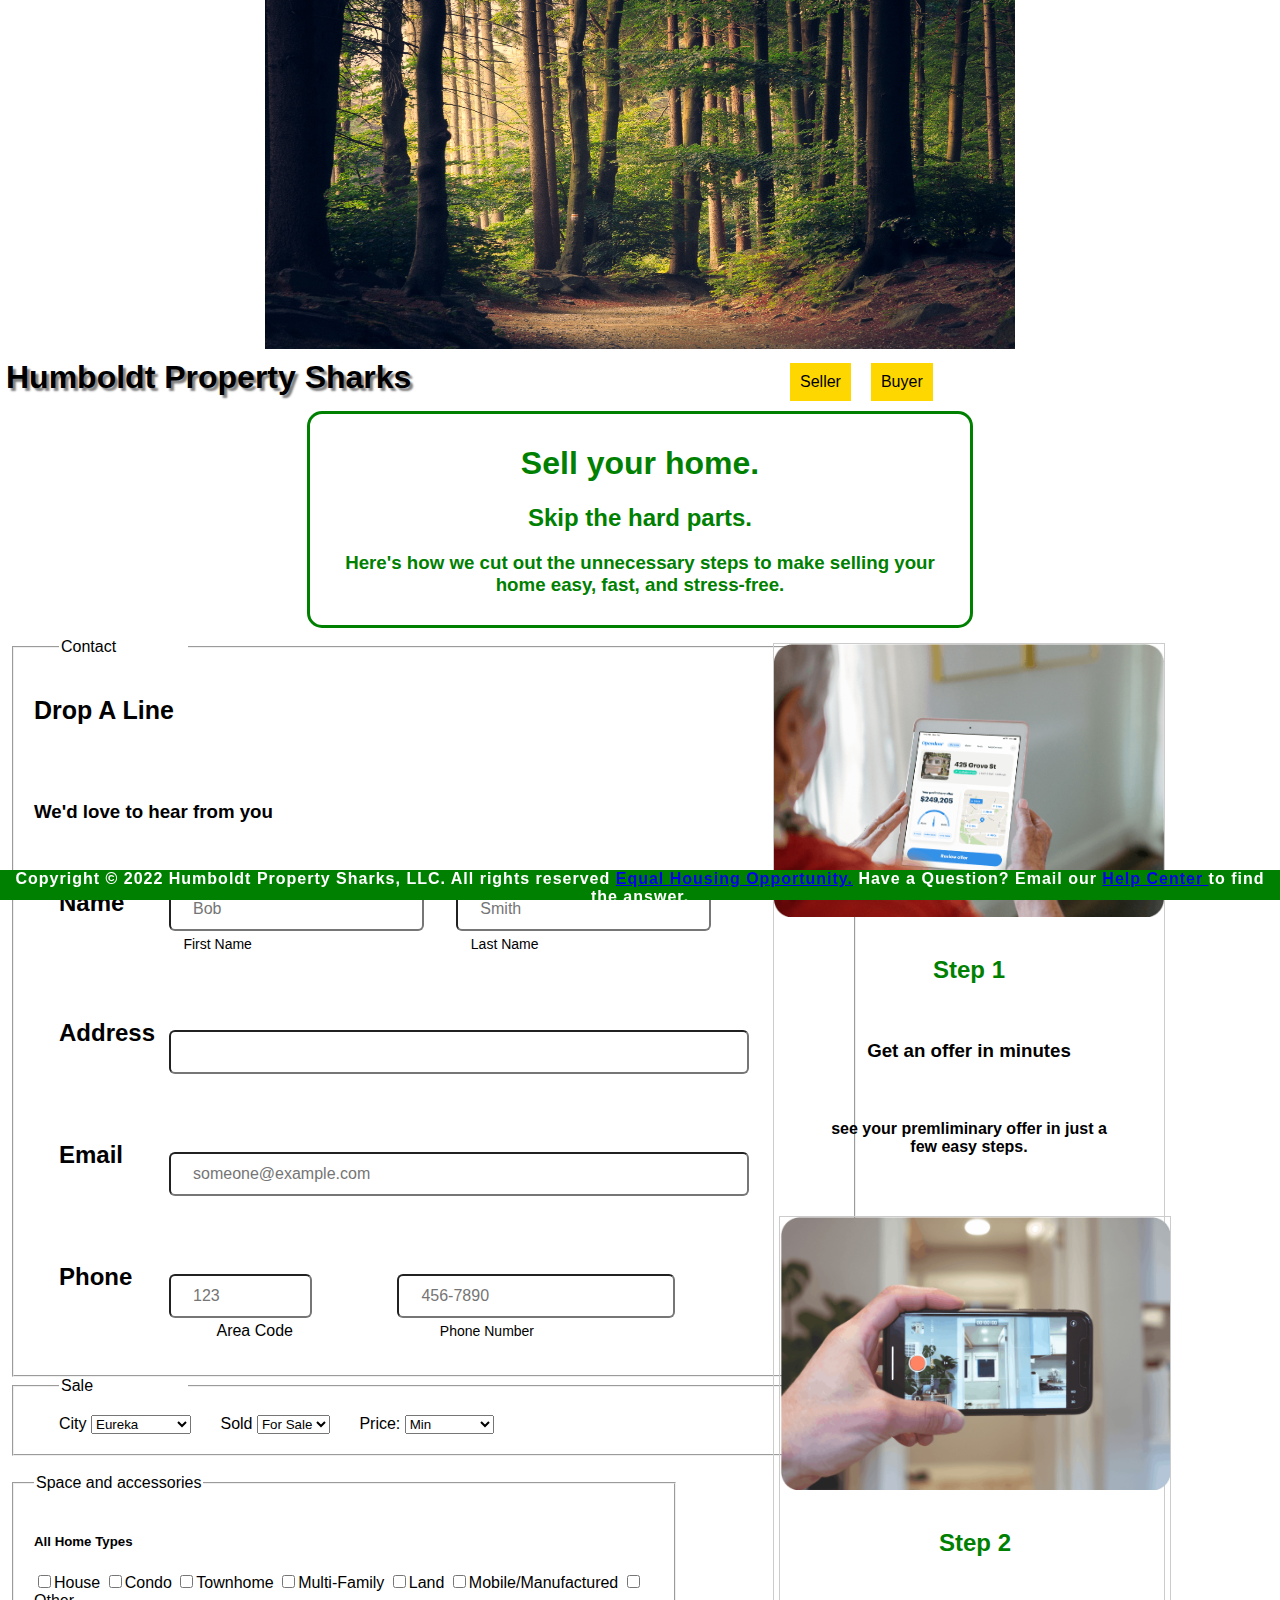
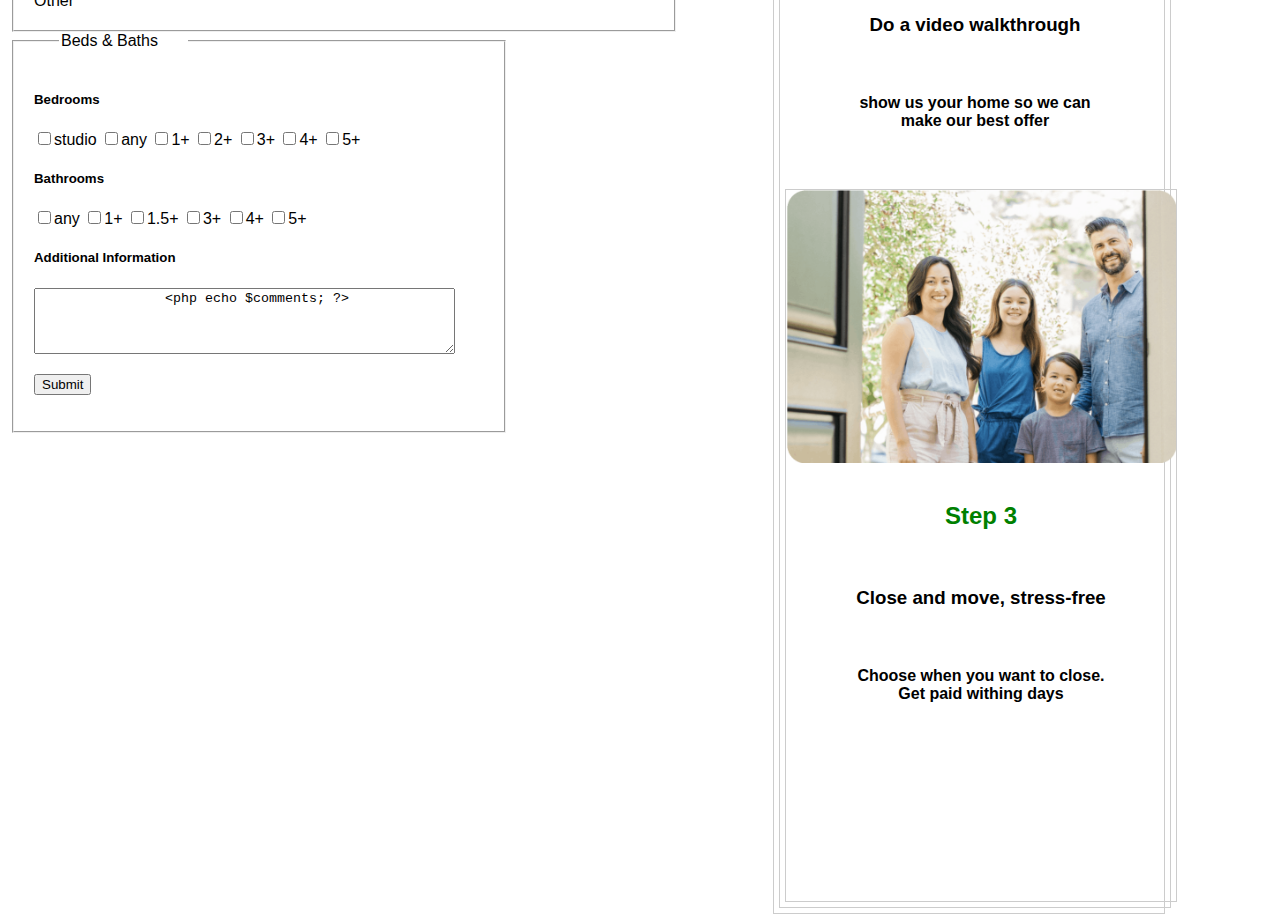
<file: Webapps Project/index.html>
<!DOCTYPE html>
<!--- Obi Chukwuemeka Homework 2 last date modified: 2/17/2022  --->
<html lang="en">
   <meta charset="UTF-8">
   <head>
   <title>Humboldt Property Sharks</title>
   <link rel="stylesheet" type= "text/css" href= "style.css">
   <style>
      body {
         font-family: Arial;
      }

      header {
         display: flex;
         justify-content: space-between;
      }

      header h1 {
         margin: 6px;
		 text-shadow: 3px 3px 2px grey;
      }

      nav ul {
         display: flex;
         list-style-type: none;
         padding: 0;
         margin: 0;
         width: 500px;
      }

      nav li {
         background-color: gold;
         margin: 10px;
         padding: 10px;
         text-align: center;
      }

      nav a {
         color: black;
         text-decoration: none;
      }
   </style>
   </head>
   <body>
		<center>
      <img src="./lukasz.jpg" alt="colorful banner" width="750" height="349">
	  </center>
	  
    <header>
      <h1>Humboldt Property Sharks</h1>
      <nav>
         <ul>
            <li><a href="index.html">Seller</a></li>
            <li><a href="./buyer/index1.html">Buyer</a></li>
         </ul>
      </nav>
   </header>
	
	<div class="legendtitle"><h1>Sell your home.</h1>
	<h2> Skip the hard parts.</h2>
	<h3> Here's how we cut out the unnecessary steps to make selling your <br>
	home easy, fast, and stress-free.</h3>
	</div>
	</div> 
	<div class="main">
		<form method="POST" action="./submission.php">
		<fieldset style = "width:800px; padding:20px">
			<legend class = "name">Contact</legend>
				<h2 style="font-size:25px;"><b>Drop A Line </b></h2>
				<br><br>
				<h3>We'd love to hear from you </h3>
				<br>
				<div id="name">
				<h2 class="name"> Name</h2>
   
					<input class="firstname" type="text" name="first_name" placeholder="Bob"<br>
					<label class="firstlabel"> first name</label>
					<input class="lastname" type="text" name="last_name" placeholder="Smith">
					<label class="lastlabel">last name</label>
				</div>
				<h2 class="name"> Address</h2>
					<input class ="address" types="text" name ="address">
				<h2 class ="name"> Email</h2>
					<input class="email" type="text" name = "email" placeholder="someone@example.com">
				<h2 class ="name"> Phone</h2>
					<input class="code" type="text" name="area_code" placeholder="123">
						<label class ="area-code">Area Code</label>
						<input class="number" type="text" name="phone" placeholder="456-7890" >
						<label class="phone-number">Phone Number</label>
	
		</fieldset>
		<fieldset style = "width:800px; padding:20px">
			<legend class = "name">Sale</legend>
				<span class = "name">City</span>	
						<!-- drop down : they can fill in the rest, show about 3-->
						<select name="humboldt">
							<option value="eureka">Eureka</option>
							<option value="arcata">Arcata</option>
							<option value="fortuna">Fortuna</option>
							<option value="mckinleyville">Mckinleyville</option>
							<option value="trinidad">Trinidad</option>
							<option value="ferndale">Ferndale</option>
							<option value="garberville">Garberville</option>
							<option value="rio dell">Rio Dell</option>
							<option value="willow creek">Willow Creek</option>
							<option value="alderpoint">Alderpoint</option>
							<option value="samoa">Samoa</option>
						</select>
					<label class = "name">Sold</label>
						<!-- drop down : they can fill in the rest, show about 3-->
						<select name="Houses">
							<option value="sale">For Sale</option>
							<option value="sold">Sold</option>	
						</select>
					<span class = "name">Price:</span>	
						<!-- drop down : they can fill in the rest, show about 3-->
						<select name="minprice">
							<option value="No Min">Min</option>
							<option value="100,000">100,000.00</option>
							<option value="200,000">200,000.00</option>
							<option value="300,000">300,000.00</option>
							<option value="500,000">500,000.00</option>
							<option value="100,000">100,000.00</option>
							<option value="130,000">130,000.00</option>
							<option value="150,000">150,000.00</option>
							<option value="200,000">200,000.00</option>
							<option value="250,000">250,000.00</option>
							<option value="300,000">300,000.00</option>
							<option value="350,000">350,000.00</option>
							<option value="400,000">400,000.00</option>
							<option value="450,000">450,000.00</option>
							<option value="500,000">500,000.00</option>
							<option value="600,000">600,000.00</option>
							<option value="650,000">650,000.00</option>
							<option value="700,000">700,000.00</option>
							<option value="750,000">750,000.00</option>
						</select>
					
		</fieldset>
			<br>
		<fieldset style = "width:620px; padding:20px">
			<legend>Space and accessories</legend>
				<h5>All Home Types</h4>
					<input name="House" type="checkbox" value="1"/>House
					<input name="Condo" type="checkbox" value="1"/>Condo
					<input name="Townhome" type="checkbox" value="1"/>Townhome
					<input name="Multi_Family" type="checkbox" value="1"/>Multi-Family
					<input name="Land" type="checkbox" value="1"/>Land
					<input name="Mobile_Manufactured" type="checkbox" value="1"/>Mobile/Manufactured
					<input name="Other" type="checkbox" value="1"/>Other
		</fieldset>			
		<fieldset style = "width:450px; padding:20px">
			<legend class = "name">Beds & Baths</legend>
				<h5>Bedrooms</h4>
					<input name="Studio" type="checkbox" value="1"/>studio
					<input name="any" type="checkbox" value="1"/>any
					<input name="1+" type="checkbox" value="1"/>1+
					<input name="2+" type="checkbox" value="1"/>2+
					<input name="3+" type="checkbox" value="1"/>3+
					<input name="4+" type="checkbox" value="1"/>4+
					<input name="5+" type="checkbox" value="1"/>5+
					
				<h5>Bathrooms</h4>
					<input name="any1" type="checkbox" value="1"/>any
					<input name="a1+" type="checkbox" value="1"/>1+
					<input name="1.5+" type="checkbox" value="1"/>1.5+
					<input name="a3+" type="checkbox" value="1"/>3+
					<input name="a4+" type="checkbox" value="1"/>4+
				    <input name="a5+" type="checkbox" value="1"/>5+
		<h5>Additional Information</h4>
		<textarea align="left" rows="4" cols="50" name="comment" id="para1">
		<php echo $comments; ?>
		</textarea><br>
								
					
		<p id="myDIV">
						<input type="submit" name= "submit" value="Submit" id="sub">
						<br>
						
						
					</p>
		</fieldset>
		
		</div>
	     
		<div class ="container">
			<div class="gallery">
				<img src="seller1.png">
					<div class ="desc"> <h2 style="color:green;"> Step 1 </h2>
					<br>
					 <h3> Get an offer in minutes </h3>
					<br>
					<h4> see your premliminary offer in just a <br> few easy steps.</h4>
					<br>
			</div>
			<div class="gallery">
				<img src="seller2.png">
					<div class ="desc"> <h2 style="color:green;"> Step 2 </h2>
					<br>
					 <h3> Do a video walkthrough </h3>
					<br>
					<h4>show us your home so we can <br> make our best offer</h4>
					<br>
			</div>
			<div class="gallery">
				<img src="seller3.png">
					<div class ="desc"> <h2 style="color:green;">
					 Step 3 </h2>
					<br>
					 <h3> Close and move, stress-free </h3>
					<br>
					<h4>Choose when you want to close. <br> Get paid withing days</h4>
					<br>
			
			
			<br><br><br><br><br><br><br><br>
		</div>
		
		<footer class="footer"> 
				Copyright © 2022 Humboldt Property Sharks, LLC. All rights reserved
				<a href="https://www.hud.gov/program_offices/fair_housing_equal_opp" target="_blank">
				Equal Housing Opportunity.</a> Have a Question? Email our 
                <a href="mailto:oc47@humboldt.edu" target="_blank">Help Center </a> to find the answer.
		</footer>
		</form>
	   </body>
	   
	</html>
</file>
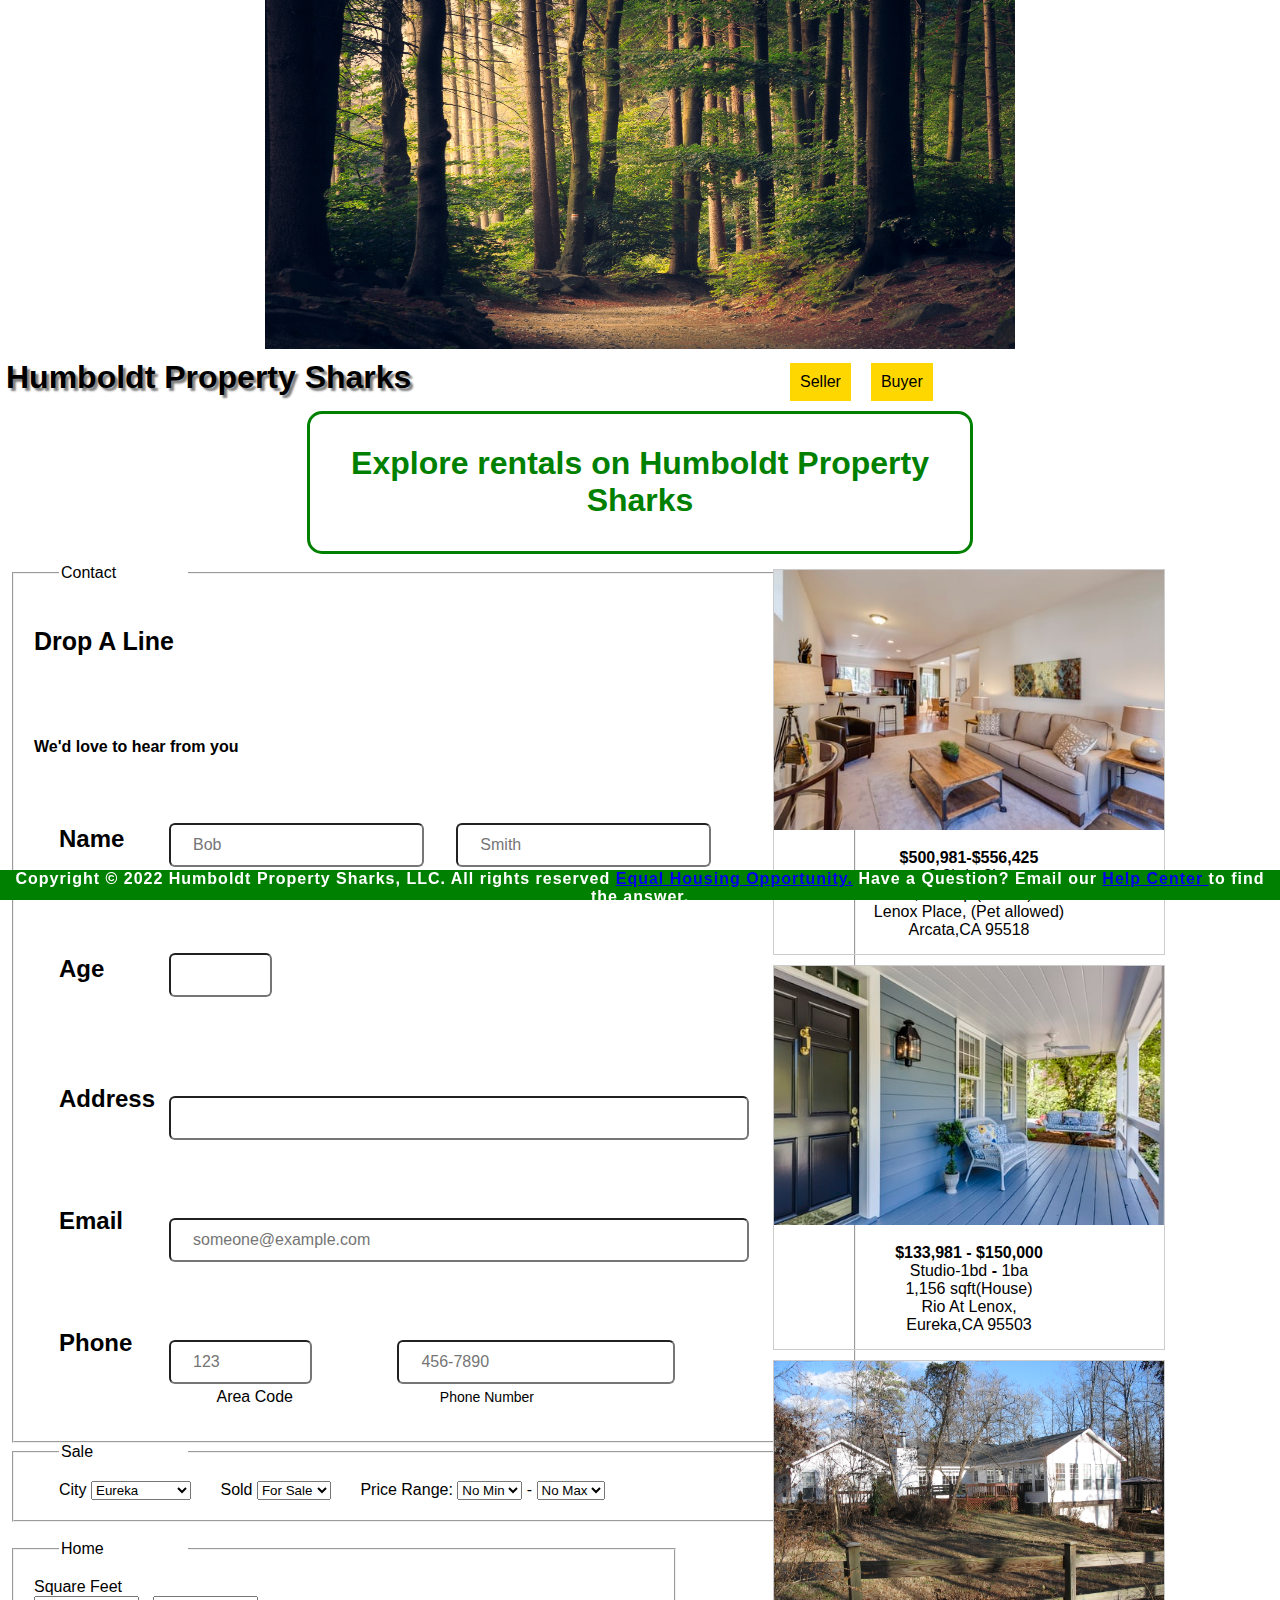
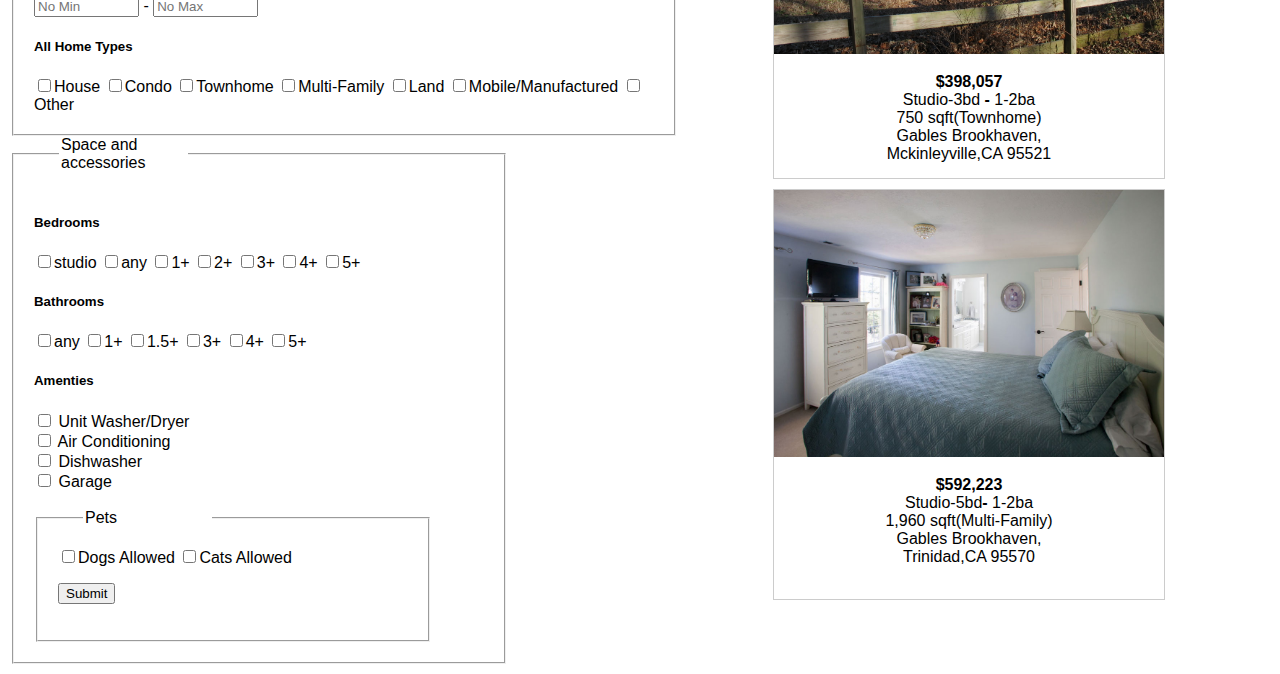
<file: Webapps Project/buyer/index1.html>
<!DOCTYPE html>
<!--- Obi Chukwuemeka Homework 2 last date modified: 2/17/2022  --->
<html lang="en">
   <meta charset="UTF-8">
   <head>
   <title>Humboldt Property Sharks</title>
   <link rel="stylesheet" type= "text/css" href= "../style.css">
   <style>
      body {
         font-family: Arial;
      }

      header {
         display: flex;
         justify-content: space-between;
      }

      header h1 {
         margin: 6px;
		 text-shadow: 3px 3px 2px grey;
      }

      nav ul {
         display: flex;
         list-style-type: none;
         padding: 0;
         margin: 0;
         width: 500px;
      }

      nav li {
         background-color: gold;
         margin: 10px;
         padding: 10px;
         text-align: center;
      }

      nav a {
         color: black;
         text-decoration: none;
      }
   </style>
   </head>
   <body>
		<center>
      <img src="../lukasz.jpg" alt="colorful banner" width="750" height="349">
	  </center>
	  
    <header>
      <h1>Humboldt Property Sharks</h1>
      <nav>
         <ul>
            <li><a href="../index.html">Seller</a></li>
            <li><a href="index1.html">Buyer</a></li>
         </ul>
      </nav>
   </header>
	
	<div class="legendtitle"><h1>Explore rentals on Humboldt Property Sharks</h1></div> 
	<div class="main">
		<form action = "index.html" name = "information">
		<fieldset style = "width:800px; padding:20px">
			<legend class = "name">Contact</legend>
				<p  style="font-size:25px;"><b>Drop A Line </b></p>
				<br><br>
				<h4>We'd love to hear from you </h4>
				<br>
				<div id="name">
				<h2 class="name"> Name</h2>
   
					<input class="firstname" type="text" name="first_name" placeholder="Bob"<br>
					<label class="firstlabel"> first name</label>
					<input class="lastname" type="text" name="last_name" placeholder="Smith">
					<label class="lastlabel">last name</label>
					
					
				</div>
				
				<div id="name1">
				<h2 class="name"> Age</h2>
   
					<input class="age" type="number" name="quantity" min="18" max="85"<br>
				</div>	
			
				<h2 class="name"> Address</h2>
					<input class ="address" types="text" name ="address">
				<h2 class ="name"> Email</h2>
					<input class="email" type="text" name = "email" placeholder="someone@example.com">
				<h2 class ="name"> Phone</h2>
					<input class="code" type="text" name="area_code" placeholder="123">
						<label class ="area-code">Area Code</label>
						<input class="number" type="text" name="phone" placeholder="456-7890">
						<label class="phone-number">Phone Number</label>
	
		</fieldset>
		<fieldset style = "width:800px; padding:20px">
			<legend class = "name">Sale</legend>
				<span class = "name">City</span>	
						<!-- drop down : they can fill in the rest, show about 3-->
						<select name="humboldt">
							<option value="eureka">Eureka</option>
							<option value="arcata">Arcata</option>
							<option value="fortuna">Fortuna</option>
							<option value="mckinleyville">Mckinleyville</option>
							<option value="trinidad">Trinidad</option>
							<option value="ferndale">Ferndale</option>
							<option value="garberville">Garberville</option>
							<option value="rio dell">Rio Dell</option>
							<option value="willow creek">Willow Creek</option>
							<option value="alderpoint">Alderpoint</option>
							<option value="samoa">Samoa</option>
						</select>
					<label class = "name">Sold</label>
						<!-- drop down : they can fill in the rest, show about 3-->
						<select name="Houses">
							<option value="sale">For Sale</option>
							<option value="rent">For Rent</option>
							<option value="sold">Sold</option>	
						</select>
					<span class = "name">Price Range:</span>	
						<!-- drop down : they can fill in the rest, show about 3-->
						<select name="minprice">
							<option value="No Min">No Min</option>
							<option value="10">$10K</option>
							<option value="20">$20k</option>
							<option value="30">$30k</option>
							<option value="50">$50k</option>
							<option value="100">$100k</option>
							<option value="130">$130k</option>
							<option value="150">$150k</option>
							<option value="200">$200k</option>
							<option value="250">$250k</option>
							<option value="300">$300k</option>
							<option value="350">$350k</option>
							<option value="400">$400k</option>
							<option value="450">$450k</option>
							<option value="500">$500k</option>
							<option value="600">$600k</option>
							<option value="650">$650k</option>
							<option value="700">$700k</option>
							<option value="750">$750k</option>
						</select>
					<span>&hyphen;</span>
						<!-- drop down : they can fill in the rest, show about 3-->
							<select name="maxprice">
								<option value="No Max">No Max</option>
								<option value="10">$10K</option>
								<option value="20">$20k</option>
								<option value="30">$30k</option>
								<option value="50">$50k</option>
								<option value="100">$100k</option>
								<option value="130">$130k</option>
								<option value="150">$150k</option>
								<option value="200">$200k</option>
								<option value="250">$250k</option>
								<option value="300">$300k</option>
								<option value="350">$350k</option>
								<option value="400">$400k</option>
								<option value="450">$450k</option>
								<option value="500">$500k</option>
								<option value="600">$600k</option>
								<option value="650">$650k</option>
								<option value="700">$700k</option>
								<option value="750">$750k</option>
							</select>
		</fieldset>
			<br>
		<fieldset style = "width:620px; padding:20px">
			<legend class = "name">Home</legend>
			
						<label for="fname">Square Feet</label>
						<br>
						<input type="text" id="sq" placeholder="No Min"
					           required minlength="4" maxlength="8" size="10">
						<span>&hyphen;</span>
						<input type="text" id="sq1" placeholder="No Max"
					           required minlength="4" maxlength="8" size="10"><br>
				<h5>All Home Types</h5>
					<input name="House" type="checkbox" value="1"/>House
					<input name="Condo" type="checkbox" value="1"/>Condo
					<input name="Townhome" type="checkbox" value="1"/>Townhome
					<input name="Multi-Family" type="checkbox" value="1"/>Multi-Family
					<input name="Land" type="checkbox" value="1"/>Land
					<input name="Mobile/Manufactured" type="checkbox" value="1"/>Mobile/Manufactured
					<input name="Other" type="checkbox" value="1"/>Other
		</fieldset>			
		<fieldset style = "width:450px; padding:20px">
			<legend class = "name">Space and accessories</legend>
				<h5>Bedrooms</h5>
					<input name="Studio" type="checkbox" value="1"/>studio
					<input name="any" type="checkbox" value="1"/>any
					<input name="1+" type="checkbox" value="1"/>1+
					<input name="2+" type="checkbox" value="1"/>2+
					<input name="3+" type="checkbox" value="1"/>3+
					<input name="4+" type="checkbox" value="1"/>4+
					<input name="5+" type="checkbox" value="1"/>5+
					
				<h5>Bathrooms</h5>
					<input name="any" type="checkbox" value="1"/>any
					<input name="1+" type="checkbox" value="1"/>1+
					<input name="1.5+" type="checkbox" value="1"/>1.5+
					<input name="3+" type="checkbox" value="1"/>3+
					<input name="4+" type="checkbox" value="1"/>4+
					<input name="5+" type="checkbox" value="1"/>5+
		<h5>Amenties</h5>
		 <input type="checkbox" id="unit washer" name="unit washer" value="A">
		 <label for="unit washer"> Unit Washer/Dryer</label><br>
		 <input type="checkbox" id="Aircond" name="Aircond" value="B">
		 <label for="Aircond"> Air Conditioning</label><br>
		 <input type="checkbox" id="Dishwasher" name="Dishwasher" value="C">
		 <label for="Dishwasher"> Dishwasher</label><br>
		 <input type="checkbox" id="Garage" name="Garage" value="D">
		 <label for="Garage"> Garage</label><br><br>
		 
		<fieldset style = "width:350px; padding:20px">
			<legend class = "name" >Pets</legend>
					<input name="Dogs" type="checkbox" value="1"/>Dogs Allowed
					<input name="Cats" type="checkbox" value="1"/>Cats Allowed
		
		<p id="myDIV">
						<input type="submit" value="Submit" id="sub">
						<label  for="Submit"> <br>
						
						
					</p>
		</fieldset>
		</fieldset>
		</div>
	     
		<div class ="container">
			<div class="gallery">
				<img src="../photoa.jpg">
					<div class ="desc"> <b> $500,981<b>-</b>$556,425</b>
					<br>
					 2-3bd <b>-</b> 2ba
					 <br>
					1,109 sqft(House)
					<br>
					Lenox Place, (Pet allowed)
					<br>
					Arcata,CA 95518</div>
			</div>
			<div class="gallery">
				<img src="../photob.jpg">
					<div class ="desc"> <b> $133,981 <b>-</b> $150,000 </b>
					<br>
					 Studio-1bd <b>-</b> 1ba
					<br>
					1,156 sqft(House)
					<br>
					Rio At Lenox,
					<br>
					Eureka,CA 95503</div>
			</div>
			<div class="gallery">
				<img src="../photoc.jpg">
					<div class ="desc"> <b> $398,057 </b>
					<br>
					 Studio-3bd <b>-</b> 1-2ba
					<br>
					750 sqft(Townhome)
					<br>
					Gables Brookhaven,
					<br>
					Mckinleyville,CA 95521</div>
			</div>
			<div class="gallery">
				<img src="../photoe.jpg">
					<div class ="desc"> <b>$592,223</b>
					<br>
					 Studio-5bd<b>-</b> 1-2ba
					<br>
					1,960 sqft(Multi-Family)
					<br>
					Gables Brookhaven,
					<br>
					Trinidad,CA 95570</div>
					<br>
			</div>
			
			<br><br><br><br><br><br><br><br>
		</div>
		
		
		<footer class="footer"> 
				Copyright © 2022 Humboldt Property Sharks, LLC. All rights reserved
				<a href="https://www.hud.gov/program_offices/fair_housing_equal_opp" target="_blank">
				Equal Housing Opportunity.</a> Have a Question? Email our 
                <a href="mailto:oc47@humboldt.edu" target="_blank">Help Center </a> to find the answer.
		</footer>
		
	   </body>
	</html>
</file>
<file: Webapps Project/style.css>
<!--- Obi Chukwuemeka Homework 2 last date modified: 2/17/2022  --->
*{
	
	box-sizing:border-box;
	
}
body{
	background:white;
	margin:0;
	
}

nav a:hover{
	background:skyblue;
	color:black;
}
	
.legendtitle{
	width:515px;
	background-color:rgbrgb(111, 129, 35);
	margin:35px;
	color:green;
	padding:10px 0px 10px 0px;
	text-align:center;
	border-radius: 15px;
	margin: auto;
	width: 50%;
	border: 3px solid green;
	padding: 10px;
}
form{
	padding:10px;
}
#name{
	width:100%;
	height:100px;
	
}
#name1{
	width:100%;
	height:100px;
	
}
.name{
	margin-left:25px;
	margin-top:30px;
	width:125px;
	color:black;
	font-size:18px
	font-weight:700;
}
.firstname{
	position:relative;
	left:135px;
	top:-50px;
	line-height:40px;
	border-radius:6px;
	padding:0 22px;
	font-size:16px;
}
.age{
	position:relative;
	left:135px;
	top:-50px;
	line-height:40px;
	border-radius:6px;
	padding:0 22px;
	font-size:16px;
}
.lastname{
	position:relative;
	left:90px;
	top:-50px;
	line-height:40px;
	border-radius:6px;
	padding: 0 22px;
	font-size: 16px;
	color:#555;
}
.lastlabel{
	position:relative;
	color:black;
	text-transform:capitalize;
	font-size:14px;
	left:-155px;
	top:-15px;
	
}	
.firstlabel{
	position:relative;
	color:black;
	text-transform:capitalize;
	font-size:14px;
	left:-110px;
	top:-15px;
}

.main{
	background-color:rbg(0,0,0,0.5);
	width:45%;
	float:left;

}	
	
.container{
	background-color:rbg(0,0,0,0.5);
	width:40%;
	float:right;
	margin-top:10px;
	max-width:1200px;
	overflow:auto;
}
.gallery{
	margin:5px;
	border:1px solid #ccc;
	float:left;
	width:390px;
}
.gallery img{
	width:100%;
	height:50%;
}
.desc{
	padding:15px;
	text-align:center;
}
.footer{
    position:fixed;
	left:0px;
	bottom:0px;
	height:30px;
	width:100%; 
	padding:10px
	foot-size:17px;
	font-weight:bold;
	text-align:center;
	background:green;
	color:white;
	font-family:arial;
	letter-spacing:1px;
}
.address{
	position:relative;
	left:135px;
	top:-37px;
	line-height:40px;
	width:532px;
	border-radius:6px;
	padding:0 22px;
	font-size:16px;
	color:#555;
}

.email{
	position:relative;
	left:135px;
	top:-37px;
	line-height:40px;
	width:532px;
	border-radius:6px;
	padding:0 22px;
	font-size:16px;
	color:#555;
}

.code{
	position:relative;
	left:135px;
	top:-37px;
	line-height:40px;
	width:95px;
	border-radius:6px;
	padding:0 22px;
	font-size:16px;
	color:#555;
}

.number{
	position:relative;
	left:135px;
	top:-37px;
	line-height:40px;
	width:230px;
	border-radius:6px;
	padding:0 22px;
	font-size:16px;
	color:#555;
}

.area-code{
	position:relative;
	color:black;
	text-transform:capitalize;
	font-size:16px;
	left:35px;
	top:-2px;
}
.phone-number{
	position:relative;
	color:Black;
	text-transform:capitalize;
	font-size:14px;
	left:-105px;
	top:-2px
}
</file>
